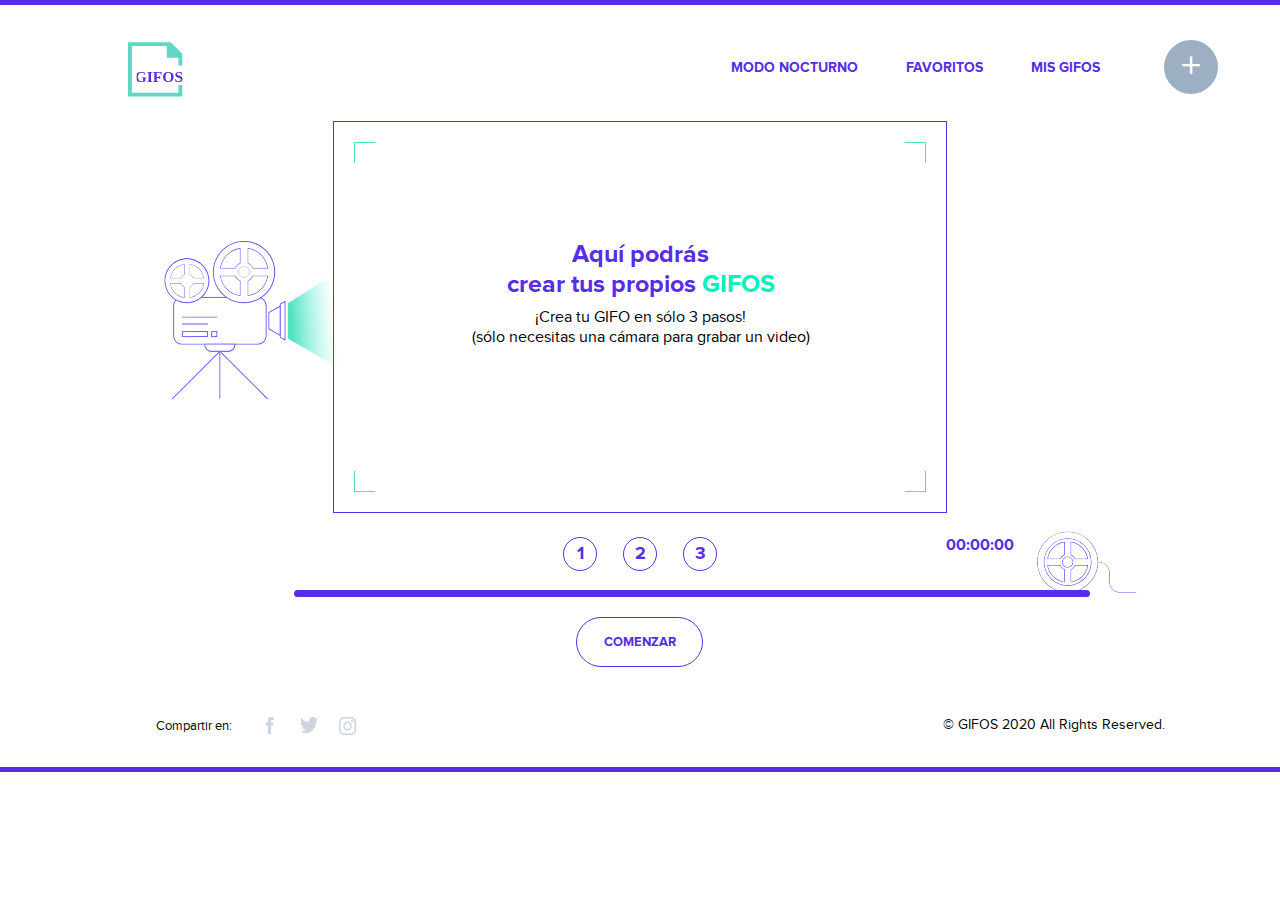
<file: Creacion.html>
<!DOCTYPE html>
<html lang="en">
  <head>
    <meta charset="UTF-8" />
    <meta name="viewport" content="width=device-width, initial-scale=1.0" />
    <title>Crear Mi Gif</title>
    <link
      rel="icon"
      sizes="32x32"
      href="./assets/logo-mobile_nigh.svg"
      type="image/svg+xml"
    />
    <link rel="stylesheet" href="./Styles/Styles.css" />
    <link rel="stylesheet" href="./Fonts/icomoon/style-fonts.css" />
  </head>

  <body>
    <span class="barraSuperior"></span>
    <header>
      <a id="anchorInicio" href="Index.html">
        <img id="logo" src="./assets/logo-mobile.svg"
      /></a>
      <input type="checkbox" class="hamburguesa" />
      <i class="icon-burger"></i>
      <i class="icon-button-close"></i>

      <nav rol="navegacion" class="nav">
        <ul class="navegacion">
          <li>
            <a class="anchorMenu" id="darkMode" href="#modoNocturno"
              >Modo Nocturno</a
            >
          </li>
          <li>
            <a class="anchorMenu" id="lightMode" href="#">Modo diurno</a>
          </li>
          <li><a class="anchorMenu" href="Favoritos.html">Favoritos</a></li>
          <li><a class="anchorMenu" href="MisGifs.html">Mis GIFOS</a></li>
          <li>
            <div class="boxBtnMas current-page-create-gifos">
              <a id="anchorCrearGif " href="Creacion.html"
                ><i class="icon-button-crear-gifo"></i
              ></a>
            </div>
          </li>
        </ul>
      </nav>
    </header>
    <section class="crearGIFO">
      <img src="./assets/camara.svg" alt="Camara" class="camera" />
      <img
        src="./assets/element-luz-camara.svg"
        alt="Luz camara"
        class="cameraLight"
      />
      <img src="./assets/pelicula.svg" alt="Cinta" class="imgTape" />
      <div class="boxScreen">
        <div class="screen-decoration deco1"></div>
        <div class="screen-decoration deco2"></div>
        <div class="screen-decoration deco3"></div>
        <div class="screen-decoration deco4"></div>
        <div class="boxVideo">
          <video id="videoScreen" playsinline autoplay></video>
          <div class="boxIconsCreation" id="boxDownloadCreated">
            <a class="btn btnDownloadGif" id="downloadGifCreated">
              <img
                src="./assets/icon-download.svg"
                alt="descargar"
                class="imgDownload"
              />
            </a>
          </div>
          <div class="boxIconsCreation" id="boxLinkCreated">
            <a class="btn btnDownloadGif">
              <img src="./assets/icon-link.svg" alt="link" class="imgLink" />
            </a>
          </div>
          <div class="boxFirstMessage">
            <h2 class="createTitle">
              Aquí podrás <span class="lineBreak">-</span> crear tus propios
              <span id="Gifos">GIFOS</span>
            </h2>
            <p class="description">
              ¡Crea tu GIFO en sólo 3 pasos!
              <span class="lineBreak">-</span> (sólo necesitas una cámara para
              grabar un video)
            </p>
          </div>
          <div class="boxSecondMessage">
            <h2 class="createTitle">
              ¿Nos das acceso <span class="lineBreak">-</span> a tu cámara?
            </h2>
            <p class="description">
              El acceso a tu camara será válido sólo
              <span class="lineBreak">-</span> por el tiempo en el que estés
              creando el GIFO.
            </p>
          </div>
          <div class="boxUploadingGif">
            <img src="./assets/loader.svg" alt="" class="loadingImage" />
            <p class="uploadingMessage">Estamos subiendo tu GIFO</p>
          </div>
          <div class="boxUploadingSuccess">
            <img src="./assets/check.svg" alt="" class="checkImage" />
            <p class="successMessage">GIFO subido con éxito</p>
          </div>
        </div>
      </div>
      <div class="boxSteps">
        <div class="boxStep" id="boxStep1">
          <span class="step" id="step1">1</span>
        </div>
        <div class="boxStep" id="boxStep2">
          <span class="step" id="step2">2</span>
        </div>
        <div class="boxStep" id="boxStep3">
          <span class="step" id="step3">3</span>
        </div>
        <div class="boxTimer">
          <span class="timer">00:00:00</span>
        </div>
        <div class="boxRepeatCapture">
          <a class="repeatCapture">Repetir Captura</a>
        </div>
      </div>

      <span id="barraInferior"></span>
      <div class="boxBtnCreate">
        <button class="btnCreate">comenzar</button>
        <button class="btnRecord">Grabar</button>
        <button class="btnStop">Finalizar</button>
        <button class="btnUpload">Subir Gifo</button>
      </div>
    </section>

    <footer>
      <p class="textoCompartir">Compartir en:</p>
      <div class="boxIconosRedes">
        <a
          class="iconoFooter"
          href="https://www.facebook.com/"
          target="Facebook"
          ><img
            src="./assets/icon_facebook.svg"
            alt="Icono facebook"
            class="icono"
        /></a>
        <a
          class="iconoFooter"
          href="https://twitter.com/explore"
          target="Twitter"
          ><img
            src="./assets/icon-twitter.svg"
            alt="Icono Twitter"
            class="iconoTwitter"
        /></a>
        <a
          class="iconoFooter"
          href="https://www.instagram.com/?hl=es-la"
          target="Instagram"
          ><img
            src="./assets/icon_instagram.svg"
            alt="Icono Instagram"
            class="icono"
        /></a>
      </div>
      <p class="textoDerechos">© GIFOS 2020 All Rights Reserved.</p>
    </footer>
    <span class="barraSuperior"></span>
  </body>
  <script src="https://www.WebRTC-Experiment.com/RecordRTC.js"></script>
  <script type="module" src="./Scripts/Dark-Mode.js"></script>
  <script type="module" src="./Scripts/GIf-Creator.js"></script>
</html>
</file>
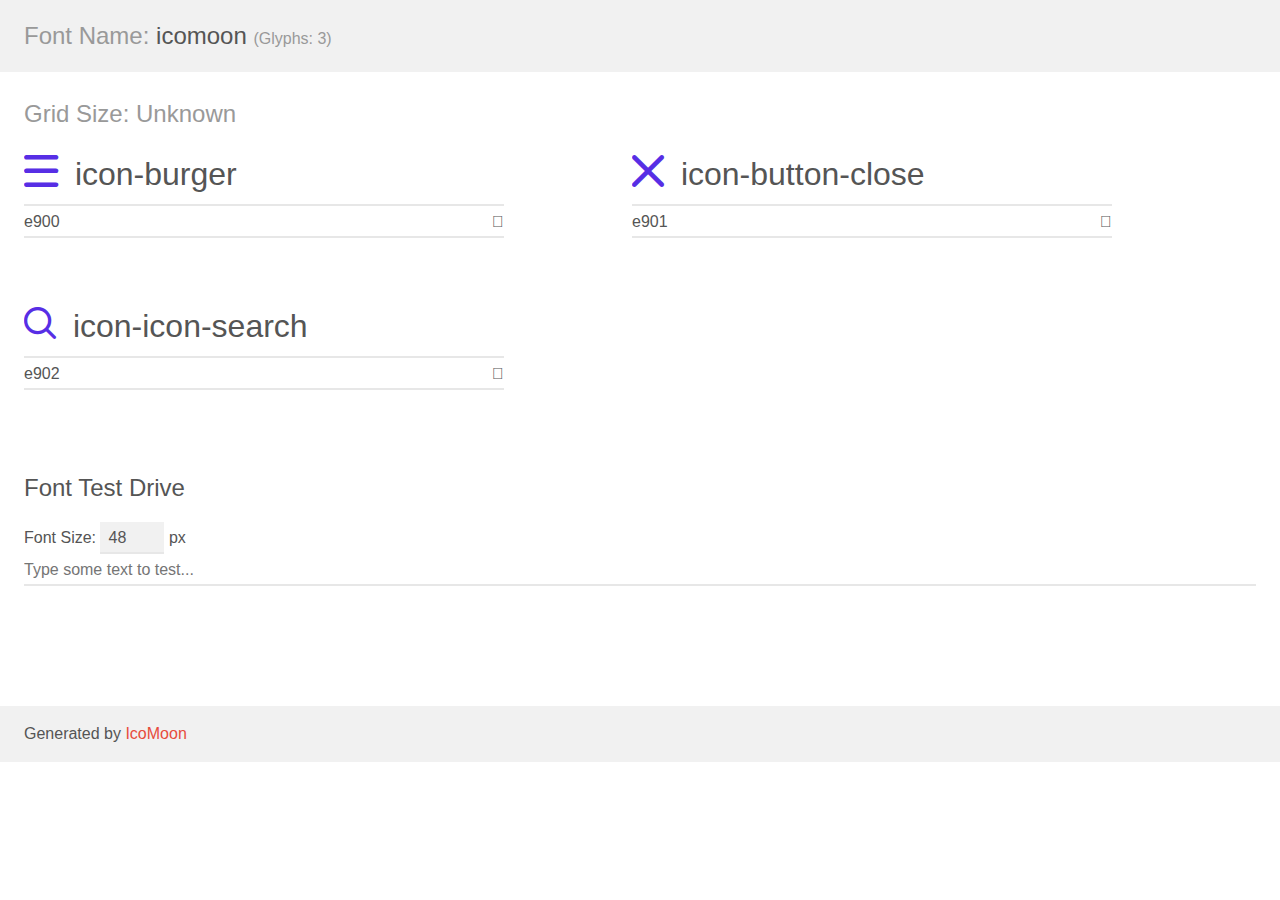
<file: new-fonts/demo.html>
<!doctype html>
<html>
<head>
    <meta charset="utf-8">
    <title>IcoMoon Demo</title>
    <meta name="description" content="An Icon Font Generated By IcoMoon.io">
    <meta name="viewport" content="width=device-width, initial-scale=1">
    <link rel="stylesheet" href="demo-files/demo.css">
    <link rel="stylesheet" href="style.css"></head>
<body>
    <div class="bgc1 clearfix">
        <h1 class="mhmm mvm"><span class="fgc1">Font Name:</span> icomoon <small class="fgc1">(Glyphs:&nbsp;3)</small></h1>
    </div>
    <div class="clearfix mhl ptl">
        <h1 class="mvm mtn fgc1">Grid Size: Unknown</h1>
        <div class="glyph fs1">
            <div class="clearfix bshadow0 pbs">
                <span class="icon-burger"></span>
                <span class="mls"> icon-burger</span>
            </div>
            <fieldset class="fs0 size1of1 clearfix hidden-false">
                <input type="text" readonly value="e900" class="unit size1of2" />
                <input type="text" maxlength="1" readonly value="&#xe900;" class="unitRight size1of2 talign-right" />
            </fieldset>
            <div class="fs0 bshadow0 clearfix hidden-true">
                <span class="unit pvs fgc1">liga: </span>
                <input type="text" readonly value="" class="liga unitRight" />
            </div>
        </div>
        <div class="glyph fs1">
            <div class="clearfix bshadow0 pbs">
                <span class="icon-button-close"></span>
                <span class="mls"> icon-button-close</span>
            </div>
            <fieldset class="fs0 size1of1 clearfix hidden-false">
                <input type="text" readonly value="e901" class="unit size1of2" />
                <input type="text" maxlength="1" readonly value="&#xe901;" class="unitRight size1of2 talign-right" />
            </fieldset>
            <div class="fs0 bshadow0 clearfix hidden-true">
                <span class="unit pvs fgc1">liga: </span>
                <input type="text" readonly value="" class="liga unitRight" />
            </div>
        </div>
        <div class="glyph fs1">
            <div class="clearfix bshadow0 pbs">
                <span class="icon-icon-search"></span>
                <span class="mls"> icon-icon-search</span>
            </div>
            <fieldset class="fs0 size1of1 clearfix hidden-false">
                <input type="text" readonly value="e902" class="unit size1of2" />
                <input type="text" maxlength="1" readonly value="&#xe902;" class="unitRight size1of2 talign-right" />
            </fieldset>
            <div class="fs0 bshadow0 clearfix hidden-true">
                <span class="unit pvs fgc1">liga: </span>
                <input type="text" readonly value="" class="liga unitRight" />
            </div>
        </div>
    </div>

    <!--[if gt IE 8]><!-->
    <div class="mhl clearfix mbl">
        <h1>Font Test Drive</h1>
        <label>
            Font Size: <input id="fontSize" type="number" class="textbox0 mbm"
            min="8" value="48" />
            px
        </label>
        <input id="testText" type="text" class="phl size1of1 mvl"
        placeholder="Type some text to test..." value=""/>
        <div id="testDrive" class="icon-" style="font-family: icomoon">&nbsp;
        </div>
    </div>
    <!--<![endif]-->
    <div class="bgc1 clearfix">
        <p class="mhl">Generated by <a href="https://icomoon.io/app">IcoMoon</a></p>
    </div>

    <script src="demo-files/demo.js"></script>
</body>
</html>
</file>
<file: Styles/Styles.css>
@import url("https://fonts.googleapis.com/css2?family=Roboto&display=swap");
.home {
  position: relative;
  width: 100%;
}

.boxMensajeInicio {
  width: 63%;
  margin-left: auto;
  margin-right: auto;
  text-align: center;
}

#mensajeInicio {
  margin-left: auto;
  margin-right: auto;
  text-align: center;
  font-family: "ProximaNova-Bold";
  color: #572ee5;
  line-height: 36px;
  font-size: 30px;
  -webkit-box-ordinal-group: 2;
      -ms-flex-order: 1;
          order: 1;
}

#mensajeInicio #gifosWord {
  color: #00f3bb;
  -webkit-box-ordinal-group: 1;
      -ms-flex-order: 0;
          order: 0;
}

.boxImgHome {
  display: block;
  margin-top: 27px;
  text-align: center;
  -webkit-box-ordinal-group: 1;
      -ms-flex-order: 0;
          order: 0;
}

#imgHome {
  display: block;
  margin-left: auto;
  margin-right: auto;
  width: 72.8%;
  height: auto;
  max-height: 250px;
  -webkit-box-ordinal-group: 1;
      -ms-flex-order: 0;
          order: 0;
}

.boxBuscador {
  position: relative;
  top: 65%;
  width: 38%;
  margin-left: auto;
  margin-right: auto;
  text-align: center;
  border: solid #572ee5;
  border-radius: 30px;
  border-width: thin;
  width: 38.3%;
  -webkit-box-align: center;
      -ms-flex-align: center;
          align-items: center;
}

.boxGlobalSearch {
  display: -webkit-box;
  display: -ms-flexbox;
  display: flex;
  height: 50px;
}

#leftSearchIcon {
  margin-top: 15px;
  margin-left: 21px;
  margin-right: 15px;
  color: #9cafc3;
}

#rightSearchIcon::before {
  color: #572ee5;
}

.icon-icon-search {
  width: 20px;
  height: 20px;
  font-size: 20px;
  margin-top: 7.6px;
  margin-bottom: 7.6px;
  margin-top: 12px;
}

.icon-icon-search::before {
  color: #9cafc3;
}

.subIcon {
  margin-left: 21px;
  margin-right: 15px;
  color: #9cafc3;
}

.icon-icon-search {
  color: #572ee5;
}

.separator {
  position: absolute;
  width: 94%;
  top: 50px;
  left: 3%;
  opacity: 0.5;
  border: 1px solid #9cafc3;
  visibility: hidden;
}

.boxSuggestions {
  display: none;
}

#leftSearchIcon {
  visibility: hidden;
}

.btnCloseRight {
  position: relative;
  width: 30px;
  height: 30px;
  margin-top: 9px;
  border: none;
  background: none;
  display: none;
}

#iconCloseRight {
  position: absolute;
  top: 8px;
  left: 5px;
  visibility: visible;
  font-size: 14px;
}

.listSuggestions {
  display: -webkit-box;
  display: -ms-flexbox;
  display: flex;
  -webkit-box-orient: vertical;
  -webkit-box-direction: normal;
      -ms-flex-direction: column;
          flex-direction: column;
  width: 100%;
  text-align: left;
  margin-bottom: 18px;
}

.itemSuggestion {
  display: -webkit-box;
  display: -ms-flexbox;
  display: flex;
  -webkit-box-align: center;
      -ms-flex-align: center;
          align-items: center;
}

#buscador {
  height: 40px;
  border-radius: 20px;
  width: 82%;
  border: none;
  font-family: "ProximaNova-Regular";
  text-align: left;
  font-size: 18px;
  outline: transparent;
}

.btnBuscar {
  width: 30px;
  height: 30px;
  margin-top: 11px;
  border: none;
  background-color: white;
}

#imgLupa {
  padding-left: 1.5px;
}

.suggestion {
  font-family: "ProximaNova-Regular";
  font-size: 16px;
  color: #9cafc3;
  height: 20px;
  width: 50px;
}

.boxBusquedas {
  position: relative;
  margin-top: 55px;
}

.boxSeparatorSearch {
  padding-bottom: 81.9px;
}

.separatorSearch {
  position: absolute;
  width: 23.5%;
  left: 38.3%;
  opacity: 0.5;
  border: 1px solid #9cafc3;
  opacity: 0.5;
  visibility: hidden;
}

.boxTitleBusqueda {
  text-align: center;
  margin-bottom: 59px;
}

.titleBusqueda {
  font-size: 35px;
  font-family: "ProximaNova-Bold";
  color: #572ee5;
}

.boxWithoutResults {
  text-align: center;
  margin-bottom: 137px;
}

.imgWithoutResults {
  width: 150px;
  height: 150px;
  margin-top: 54px;
  margin-bottom: 29px;
}

.tryAgainMessage {
  font-family: "ProximaNova-Bold";
  font-size: 22px;
  color: #50e3c2;
  line-height: 25px;
}

.boxTrending {
  margin-top: 52px;
  margin-bottom: 102px;
  width: 62.9%;
  text-align: center;
  margin-left: 19.7%;
  color: #572ee5;
}

#tituloTrending {
  font-family: ProximaNova-Bold;
  font-size: 18px;
  line-height: 25px;
  margin-bottom: 7px;
}

.boxWordsTrending {
  width: 50%;
  margin-left: 25%;
}

.infoTrending {
  margin-left: 10px;
  font-family: ProximaNova-Regular;
  font-size: 18px;
  line-height: 25px;
}

.infoTrending:hover {
  text-decoration: underline;
}

@media (min-width: 320px) and (max-width: 768px) {
  .boxImgHome {
    margin-top: 30px;
  }
  #imgHome {
    display: block;
    width: 72.8%;
  }
  .boxBuscador {
    width: 80%;
  }
  .boxTrending {
    margin-top: 15%;
  }
}

@media (min-width: 768.1px) {
  .boxMensajeInicio {
    margin-top: 75px;
    width: 63%;
  }
  #mensajeInicio {
    width: 64.9%;
    height: 108px;
    font-size: 40px;
    line-height: 50px;
  }
  .boxImgHome {
    margin-top: 50px;
  }
  #imgHome {
    display: block;
    width: 72.8%;
  }
  .boxBuscador {
    width: 38.3%;
  }
  .boxTrending {
    margin-top: 73px;
  }
}

@media (min-width: 768.1px) and (max-width: 1200px) {
  .boxMensajeInicio {
    width: 63%;
    margin-top: 75px;
  }
  #mensajeInicio {
    width: 64.9%;
    height: 108px;
    font-size: 40px;
    line-height: 50px;
  }
  .boxImgHome {
    margin-top: 50px;
  }
  #imgHome {
    display: block;
    width: 72.8%;
    height: 190px;
  }
  #buscador {
    width: 81%;
  }
  .boxTrending {
    margin-top: 73px;
  }
}

/* @media (min-width: 1200px) {
  .boxBuscador {
    width: 38.3%;
  }
  
} */
/*
@media (min-width: 768.1px) and (max-width: 1200px) {}

@media (min-width: 768.1px) and (max-width: 1024px) {}

@media (min-width: 768.1px) and (max-width: 869px) {}*/
@font-face {
  font-family: "ProximaNova-Bold";
  src: url("../Fonts/FontsFree-Net-Proxima-Nova-Bold.otf");
}

@font-face {
  font-family: "ProximaNova-Regular";
  src: url("../Fonts/FontsFree-Net-proxima_nova_reg-webfont.ttf");
}

* {
  margin: 0;
  padding: 0;
  list-style: none;
}

/* .current-page {
  color: aqua;
} */
.barraSuperior {
  position: absolute;
  width: 100%;
  height: 10px;
  background: #572ee5;
}

.icon-burger,
.icon-button-close {
  position: absolute;
}

.icon-button-close {
  visibility: hidden;
}

#anchorCrearGif {
  width: 60px;
  height: 100%;
  color: white;
}

.navegacion {
  position: relative;
}

#lightMode {
  display: none;
}

.icon-button-crear-gifo {
  position: absolute;
  top: 16px;
  left: 18px;
  font-size: 18px;
  color: white;
}

.icon-burger {
  visibility: hidden;
}

@media (max-width: 768px) {
  header {
    position: relative;
    height: 7.9%;
    color: #37383c;
  }
  #logo {
    width: 48.8px;
    height: 48.8px;
    margin: 0;
    padding-left: 5.9%;
    padding-top: 34px;
    padding-bottom: 10px;
    z-index: 0;
    font-family: "Roboto", sans-serif;
  }
  #anchorInicio {
    padding-left: 10.8%;
  }
  .navegacion .anchorMenu {
    display: inline-block;
    text-decoration: none;
    font-size: 16px;
    color: #572ee5;
    padding: 0 0 1em 0;
  }
  .navegacion .anchorMenu.current-page {
    color: #9CAFC3;
  }
  .navegacion .anchorMenu.current-page-create-gicos {
    background: #9CAFC3;
  }
  .icon-burger:before {
    color: white;
  }
  /*   .navegacion a:hover {
    color: #494c5f;
  } */
  .hamburguesa {
    color: white;
    width: 30px;
    height: 30px;
    position: absolute;
    top: 45px;
    left: 89.1%;
    cursor: pointer;
    opacity: 0;
    z-index: 1;
  }
  .navegacion {
    position: absolute;
    text-align: center;
    width: 100%;
    background: transparent;
    -webkit-transform-origin: 0% 0%;
    transform-origin: 0% 0%;
    -webkit-transition: -webkit-transform 0.7s cubic-bezier(0.77, 0.2, 0.05, 1);
    transition: -webkit-transform 0.7s cubic-bezier(0.77, 0.2, 0.05, 1);
    transition: transform 0.7s cubic-bezier(0.77, 0.2, 0.05, 1);
    transition: transform 0.7s cubic-bezier(0.77, 0.2, 0.05, 1), -webkit-transform 0.7s cubic-bezier(0.77, 0.2, 0.05, 1);
    -webkit-transform: translate(-100%, 0);
    transform: translate(-100%, 0);
  }
  .navegacion a {
    color: white;
    font-size: 0;
  }
  .hamburguesa:checked ~ .nav .navegacion {
    height: 484px;
    position: static;
    -webkit-transform: translate(0, 0);
    transform: translate(0, 0);
    background: #572ee5 100%;
    -webkit-transition: -webkit-transform 0.5s cubic-bezier(0.77, 0.2, 0.05, 1);
    transition: -webkit-transform 0.5s cubic-bezier(0.77, 0.2, 0.05, 1);
    transition: transform 0.5s cubic-bezier(0.77, 0.2, 0.05, 1);
    transition: transform 0.5s cubic-bezier(0.77, 0.2, 0.05, 1), -webkit-transform 0.5s cubic-bezier(0.77, 0.2, 0.05, 1);
    opacity: 95%;
  }
  .hamburguesa:checked ~ .nav .navegacion a {
    color: white;
    font-size: 15px;
    padding-top: 16px;
    padding-bottom: 9px;
    line-height: 30px;
    font-family: "ProximaNova-Bold";
    font-weight: 300;
    border-bottom: 1px solid white;
  }
  /*  .icon-burger {
        top: 55px;
        left: 93%;
    } */
  .icon-button-close,
  .icon-burger {
    top: 55px;
    left: 93.5%;
  }
  .hamburguesa:checked ~ .icon-burger {
    visibility: hidden;
  }
  .hamburguesa:checked ~ .icon-button-close {
    visibility: visible;
  }
  /*   .icon-button-crear-gifo {
        display: none;
    } */
  .boxBtnMas {
    display: none;
  }
}

@media (min-width: 320px) and (max-width: 768px) {
  .hamburguesa {
    left: 93%;
  }
  .linea {
    left: 93%;
  }
  .icon-burger {
    visibility: visible;
  }
}

@media (min-width: 768.1px) {
  header {
    margin: 0;
    background-color: white;
    display: -webkit-box;
    display: -ms-flexbox;
    display: flex;
    z-index: 5;
  }
  #logo {
    width: 59.1px;
    height: 59.1px;
    margin: 0;
    margin-left: 10.8%;
    margin-top: 40px;
    z-index: 0;
  }
  #anchorInicio {
    padding-left: 9.5%;
  }
  .hamburguesa {
    opacity: 0;
    z-index: -3;
  }
  .linea {
    opacity: 0;
    z-index: -3;
  }
  .navegacion {
    position: relative;
    padding-top: 40px;
    margin-left: 50%;
    display: -webkit-box;
    display: -ms-flexbox;
    -webkit-box-align: center;
        -ms-flex-align: center;
            align-items: center;
  }
  .nav {
    width: 100%;
  }
  .navegacion .anchorMenu {
    display: inline-block;
    text-decoration: none;
    font-family: ProximaNova-Bold;
    text-transform: uppercase;
    font-size: 14px;
    margin-left: 48px;
    color: #572ee5;
  }
  .navegacion .anchorMenu.current-page {
    color: #9CAFC3;
  }
  .navegacion a:active {
    color: #060a24 56%;
  }
  .navegacion a:hover {
    border-bottom: solid 2px #00f3bb;
  }
  .navegacion a:hover#anchorCrearGif {
    border-bottom: none;
  }
  .boxBtnMas {
    position: relative;
    display: -webkit-box;
    display: -ms-flexbox;
    display: flex;
    width: 54px;
    height: 54px;
    margin-left: 64px;
    text-align: center;
    border: solid #572ee5;
    border-radius: 30px;
    border-width: thin;
  }
  .boxBtnMas.current-page-create-gifos {
    background-color: #9CAFC3;
    border: #9CAFC3;
  }
  .boxBtnMas.current-page-create-gifos .icon-button-crear-gifo::before {
    color: white;
  }
  .boxBtnMas:hover {
    background-color: #572ee5;
  }
  .boxBtnMas:hover #anchorCrearGif {
    color: #572ee5;
  }
  .boxBtnMas:hover .icon-button-crear-gifo {
    color: white;
  }
  .icon-button-crear-gifo {
    line-height: 500px;
    font-size: 18px;
    color: #572ee5;
  }
}

@media (min-width: 1200px) {
  .navegacion {
    margin-left: 45%;
  }
}

@media (min-width: 768.1px) and (max-width: 1200px) {
  .navegacion {
    margin-left: 35%;
  }
}

@media (min-width: 768.1px) and (max-width: 1024px) {
  .navegacion {
    margin-left: 25%;
  }
}

@media (min-width: 768.1px) and (max-width: 869px) {
  .navegacion {
    margin-left: 15%;
  }
}

.trendingGIFOS {
  position: relative;
  background-color: #F3F5F8;
  height: 570px;
}

.boxTrendingGIFOS {
  width: 88%;
  text-align: center;
  padding-top: 65px;
  margin-left: 5.6%;
  margin-bottom: 53px;
}

#tituloTrendingGIFOS {
  font-family: 'ProximaNova-Bold';
  color: #572EE5;
  font-size: 25px;
}

.info {
  margin-top: 9px;
  font-family: 'ProximaNova-Regular';
  font-size: 16px;
  line-height: 23px;
}

.carrusel {
  display: -webkit-box;
  display: -ms-flexbox;
  display: flex;
}

.boxGIFOS {
  display: -webkit-box;
  display: -ms-flexbox;
  display: flex;
  overflow: scroll;
}

/*
.cardGIF,
.gif {
    // width: 337px;
    //height: 255px;
    //z-index: 4;
}*/
.gifo:hover {
  opacity: 0.2;
  background-image: #572EE5;
}

.gifo:hover .carGifo {
  background: #572EE5;
}

.cardGIF {
  position: relative;
  margin-top: 32px;
  margin-left: 22px;
}

.btnAtras,
.btnSiguiente {
  visibility: hidden;
}

@media (min-width: 780.1px) {
  .btnAtras {
    visibility: visible;
    width: 40px;
    height: 40px;
    border: none;
    color: #572EE5;
  }
  .boxBtnAtras {
    visibility: visible;
    width: 40px;
    height: 40px;
    border: 1px solid #572EE5;
    text-align: center;
    margin-top: auto;
    margin-bottom: auto;
    margin-left: 94px;
    margin-right: 25px;
  }
  .btnSiguiente {
    visibility: visible;
    width: 40px;
    height: 40px;
    border: none;
    color: #572EE5;
  }
  .boxBtnSiguiente {
    visibility: visible;
    width: 40px;
    height: 40px;
    border: 1px solid #572EE5;
    text-align: center;
    margin-top: auto;
    margin-bottom: auto;
    margin-left: 25px;
    margin-right: 85px;
  }
  .btnAtras:hover,
  .btnSiguiente:hover {
    background-color: #572EE5;
  }
  .btnAtras:hover .icon-button-left,
  .btnAtras:hover .icon-button-right,
  .btnSiguiente:hover .icon-button-left,
  .btnSiguiente:hover .icon-button-right {
    color: white;
  }
  .boxGIFOS {
    overflow: hidden;
  }
}

footer {
  position: relative;
  text-align: center;
  height: 140px;
}

.textoCompartir {
  margin-top: 47px;
  font-family: 'ProximaNova-Regular';
  font-size: 13px;
  line-height: 18px;
  margin-left: auto;
  margin-right: auto;
}

.boxIconosRedes {
  display: -webkit-box;
  display: -ms-flexbox;
  display: flex;
  width: 117px;
  margin-left: auto;
  margin-right: auto;
  -ms-flex-pack: distribute;
      justify-content: space-around;
  margin-top: 24px;
  margin-bottom: 40px;
}

.iconoFooter {
  width: 20px;
  height: 20px;
}

.textoDerechos {
  font-size: 14px;
  font-family: 'ProximaNova-Regular';
}

.barraSuperior {
  position: absolute;
  width: 100%;
  height: 5px;
  background: #572EE5;
}

@media (min-width: 768.1px) {
  footer {
    position: relative;
    display: -webkit-box;
    display: -ms-flexbox;
    display: flex;
    height: 100px;
  }
  .textoCompartir {
    margin-left: 156px;
    margin-right: 0;
    margin-top: 49.5px;
    font-family: 'ProximaNova-Regular';
    font-size: 13px;
    line-height: 18px;
  }
  .boxIconosRedes {
    margin-top: 49.5px;
    margin-left: 18px;
    margin-right: 0;
  }
  .textoDerechos {
    margin-top: 49.5px;
    margin-left: 45%;
    font-size: 14px;
    font-family: 'ProximaNova-Regular';
  }
  .iconoTwitter {
    fill: #572EE5;
  }
}

.boxCardsFavoritas,
.boxCardsBusquedas,
.boxCardsMisGifs {
  margin: 0 10vw 0 10vw;
}

@media (min-width: 320px) and (max-width: 425px) {
  .boxImgGifos {
    margin-top: 11px;
    text-align: center;
  }
  .titleGifos {
    font-family: "ProximaNova-Bold";
    color: #572ee5;
    padding-top: 8px;
    font-size: 25px;
  }
  .boxCardsFavoritas,
  .boxCardsBusquedas,
  .boxCardsMisGifs {
    display: -webkit-box;
    display: -ms-flexbox;
    display: flex;
    -ms-flex-wrap: wrap;
        flex-wrap: wrap;
    margin-top: 36px;
    text-align: center;
  }
  .cardGifo,
  .gifo {
    min-width: 130px;
    min-height: 100px;
    width: 40%;
    height: 120px;
  }
  .cardGifo {
    position: relative;
    margin-left: 11px;
    margin-right: 11px;
    margin-bottom: 25px;
  }
  .cardGifo:hover {
    background-color: #572ee5;
  }
  .cardGifo:hover > .gifo {
    opacity: 60%;
  }
  .boxBtnShowMore {
    text-align: center;
    margin-top: 78px;
    margin-bottom: 79px;
  }
  .btnShowMore {
    text-transform: uppercase;
    font-family: "ProximaNova-Bold";
    font-size: 13px;
    color: #572ee5;
    border-radius: 25px;
    border: 1px solid #572ee5;
    background: white;
    width: 127px;
    height: 50px;
  }
}

@media (min-width: 425.1px) and (max-width: 768px) {
  .boxImgGifos {
    margin-top: 11px;
    text-align: center;
  }
  .titleGifos {
    font-family: "ProximaNova-Bold";
    color: #572ee5;
    padding-top: 8px;
    font-size: 25px;
  }
  .boxCardsFavoritas,
  .boxCardsBusquedas,
  .boxCardsMisGifs {
    display: -webkit-box;
    display: -ms-flexbox;
    display: flex;
    -ms-flex-wrap: wrap;
        flex-wrap: wrap;
  }
  .cardGifo,
  .gifo {
    min-width: 160px;
    min-height: 120px;
    width: 156px;
    height: 120px;
  }
  .cardGifo {
    position: relative;
    margin-left: 11px;
    margin-right: 11px;
    margin-bottom: 25px;
  }
  .cardGifo:hover {
    background-color: #572ee5;
  }
  .cardGifo:hover > .gifo {
    opacity: 60%;
  }
  .boxBtnShowMore {
    text-align: center;
    margin-top: 78px;
    margin-bottom: 79px;
  }
  .btnShowMore {
    text-transform: uppercase;
    font-family: "ProximaNova-Bold";
    font-size: 13px;
    color: #572ee5;
    border-radius: 25px;
    border: 1px solid #572ee5;
    background: white;
    width: 127px;
    height: 50px;
  }
}

@media (min-width: 768.1px) and (max-width: 1024px) {
  .boxImgGifos {
    margin-top: 11px;
    text-align: center;
  }
  .titleGifos {
    font-family: "ProximaNova-Bold";
    color: #572ee5;
    padding-top: 8px;
    font-size: 25px;
  }
  .boxCardsFavoritas,
  .boxCardsBusquedas,
  .boxCardsMisGifs {
    display: -webkit-box;
    display: -ms-flexbox;
    display: flex;
    -ms-flex-wrap: wrap;
        flex-wrap: wrap;
    margin-top: 36px;
  }
  .cardGifo,
  .gifo {
    min-width: 160px;
    min-height: 120px;
    width: 156px;
    height: 120px;
  }
  .cardGifo {
    position: relative;
    margin-left: 11px;
    margin-right: 11px;
    margin-bottom: 25px;
  }
  .cardGifo:hover {
    background-color: #572ee5;
  }
  .cardGifo:hover .boxBtnFavorite,
  .cardGifo:hover .boxBtnDownload,
  .cardGifo:hover .boxBtnMaximize,
  .cardGifo:hover .boxBtnDelete,
  .cardGifo:hover .userGif,
  .cardGifo:hover .tituloGif {
    visibility: visible;
  }
  /*   .cardGifoFavAct:hover {
        background-color: #572EE5;
        .boxBtnFavorite,
        .boxBtnDownload,
        .boxBtnMaximize,
        .userGif,
        .tituloGif {
            visibility: visible;
        }
    } */
  .cardGifo:hover > .gifo {
    opacity: 60%;
  }
  .boxBtnShowMore {
    text-align: center;
    margin-top: 78px;
    margin-bottom: 79px;
  }
  .btnShowMore {
    text-transform: uppercase;
    font-family: "ProximaNova-Bold";
    font-size: 13px;
    color: #572ee5;
    border-radius: 25px;
    border: 1px solid #572ee5;
    background: white;
    width: 127px;
    height: 50px;
  }
  .btnShowMore:hover {
    color: white;
    background-color: #572ee5;
  }
}

@media (min-width: 1024px) and (max-width: 1200px) {
  .boxImgGifos {
    margin-top: 11px;
    text-align: center;
  }
  .titleGifos {
    font-family: "ProximaNova-Bold";
    color: #572ee5;
    padding-top: 8px;
    font-size: 25px;
  }
  .boxCardsFavoritas,
  .boxCardsBusquedas,
  .boxCardsMisGifs {
    display: -webkit-box;
    display: -ms-flexbox;
    display: flex;
    -ms-flex-wrap: wrap;
        flex-wrap: wrap;
    margin-top: 36px;
  }
  .cardGifo,
  .gifo {
    max-width: 230px;
    max-height: 230px;
    width: 260px;
    height: 230px;
  }
  .cardGifo {
    position: relative;
    margin-left: 12px;
    margin-right: 12px;
    margin-bottom: 35px;
  }
  .cardGifo:hover {
    background-color: #572ee5;
  }
  .cardGifo:hover .boxBtnFavorite,
  .cardGifo:hover .boxBtnDownload,
  .cardGifo:hover .boxBtnMaximize,
  .cardGifo:hover .boxBtnDelete,
  .cardGifo:hover .userGif,
  .cardGifo:hover .tituloGif {
    visibility: visible;
  }
  .cardGifo:hover > .gifo {
    opacity: 60%;
  }
  .boxBtnShowMore {
    text-align: center;
    margin-top: 78px;
    margin-bottom: 79px;
  }
  .btnShowMore {
    text-transform: uppercase;
    font-family: "ProximaNova-Bold";
    font-size: 13px;
    color: #572ee5;
    border-radius: 25px;
    border: 1px solid #572ee5;
    background: white;
    width: 127px;
    height: 50px;
  }
  .btnShowMore:hover {
    color: white;
    background-color: #572ee5;
  }
}

@media (min-width: 1200px) {
  .boxImgGifos {
    margin-top: 11px;
    text-align: center;
  }
  .titleGifos {
    font-family: "ProximaNova-Bold";
    color: #572ee5;
    padding-top: 8px;
    font-size: 25px;
  }
  .boxCardsFavoritas,
  .boxCardsBusquedas,
  .boxCardsMisGifs {
    display: -webkit-box;
    display: -ms-flexbox;
    display: flex;
    -ms-flex-wrap: wrap;
        flex-wrap: wrap;
    margin-top: 36px;
    text-align: center;
  }
  .cardGifo,
  .gifo {
    max-width: 260px;
    max-height: 230px;
    width: 260px;
    height: 230px;
    z-index: 2;
  }
  .cardGifo {
    position: relative;
    margin-left: 19.5px;
    margin-right: 19.5px;
    margin-bottom: 35px;
  }
  .cardGifo:hover {
    background-color: #572ee5;
  }
  .cardGifo:hover .boxBtnFavorite,
  .cardGifo:hover .boxBtnDownload,
  .cardGifo:hover .boxBtnMaximize,
  .cardGifo:hover .boxBtnDelete,
  .cardGifo:hover .userGif,
  .cardGifo:hover .tituloGif {
    visibility: visible;
  }
  .cardGifo:hover > .gifo {
    opacity: 60%;
  }
  .boxBtnShowMore {
    text-align: center;
    margin-top: 78px;
    margin-bottom: 79px;
  }
  .btnShowMore {
    text-transform: uppercase;
    font-family: "ProximaNova-Bold";
    font-size: 13px;
    color: #572ee5;
    border-radius: 25px;
    border: 1px solid #572ee5;
    background: white;
    width: 127px;
    height: 50px;
  }
  .btnShowMore:hover {
    color: white;
    background-color: #572ee5;
  }
}

@media (max-width: 768px) {
  .boxBtnFavorite,
  .boxBtnDownload,
  .boxBtnMaximize,
  .tituloGif,
  .userGif {
    visibility: hidden;
  }
}

.boxBtnFavorite, .boxBtnDelete {
  position: absolute;
  background-color: white;
  border-radius: 6px;
  opacity: 0.7;
  width: 32px;
  height: 32px;
  top: 10px;
  left: 140px;
  text-align: center;
  z-index: 2;
  visibility: hidden;
}

.boxBtnDelete:hover {
  background: white;
  opacity: 1;
  /*   .imgDeleteActive {
        visibility: visible;
    } */
}

.btnFavoriteGif {
  position: relative;
  border-radius: 6px;
  border: none;
  width: 32px;
  height: 32px;
}

.imgFavorite {
  border: none;
  border-radius: 6px;
  padding-left: 3px;
  padding-right: 3px;
  padding-top: 4px;
}

.boxBtnFavorite:hover {
  background: white;
  opacity: 1;
}

.boxBtnFavorite:hover .imgFavoriteActive {
  visibility: visible;
}

.boxBtnFavorite:hover .imgFavorite {
  visibility: hidden;
}

.imgFavoriteActive {
  position: absolute;
  top: 7px;
  left: 7px;
  visibility: hidden;
  width: 18px;
  height: 18px;
}

.imgDeleteActive {
  position: absolute;
  top: 7px;
  left: 7px;
  width: 18px;
  height: 18px;
}

.boxBtnDownload {
  position: absolute;
  background-color: white;
  border-radius: 6px;
  opacity: 0.7;
  width: 32px;
  height: 32px;
  top: 10px;
  left: 180px;
  text-align: center;
  z-index: 2;
  visibility: hidden;
}

.boxBtnDownload:hover {
  background: white;
  opacity: 1;
}

.btnDownloadGif, .btnDeleteGif {
  border-radius: 6px;
  border: none;
  width: 32px;
  height: 32px;
}

.imgDownload {
  border: none;
  border-radius: 6px;
  padding-left: 3px;
  padding-right: 3px;
  padding-top: 4px;
}

.boxBtnMaximize {
  position: absolute;
  background-color: white;
  border-radius: 6px;
  opacity: 0.7;
  width: 32px;
  height: 32px;
  top: 10px;
  left: 220px;
  text-align: center;
  z-index: 2;
  visibility: hidden;
}

.boxBtnMaximize:hover {
  background: white;
  opacity: 1;
}

.btnMaximizeGif {
  border-radius: 6px;
  border: none;
  width: 32px;
  height: 32px;
}

.imgMaximize {
  border: none;
  border-radius: 6px;
  padding-left: 3px;
  padding-right: 3px;
  padding-top: 4px;
}

.userGif {
  position: absolute;
  top: 155px;
  left: 13px;
  font-size: 14px;
  font-weight: 300;
  font-family: 'ProximaNova-Regular';
  color: white;
  text-shadow: 2px 2px 2px black;
  visibility: hidden;
  z-index: 3;
}

.tituloGif {
  position: absolute;
  top: 180px;
  left: 13px;
  font-size: 16px;
  font-family: 'ProximaNova-Bold';
  font-size: 15px;
  color: white;
  text-shadow: 2px 2px 2px black;
  visibility: hidden;
  z-index: 3;
}

/*
@media (max-width:768px) {
    .boxBtnFavorite,
    .boxBtnDownload,
    .boxBtnMaximize,
    .userGif,
    .tituloGif {
        visibility: hidden;
    }
}*/
/*
.boxBtnFavorite,
.boxBtnDownload,
.boxBtnMaximize,
.userGif,
.tituloGif {
    visibility: hidden;
}*/
.crearGIFO {
  text-align: center;
}

.camera,
.cameraLight,
.imgTape {
  position: absolute;
}

.camera {
  width: 160px;
  height: 160px;
  top: 240px;
  left: 145px;
}

.cameraLight {
  top: 267px;
  left: 275px;
  width: 91px;
  height: 110px;
}

.boxScreen {
  position: relative;
  border: 1px solid #572ee5;
  width: 47.8%;
  height: 390px;
  margin-top: 18px;
  margin-left: auto;
  margin-right: auto;
}

.boxVideo {
  width: 480px;
  height: 320px;
  position: relative;
  margin-left: auto;
  margin-right: auto;
  margin-top: 4%;
}

#videoScreen {
  width: 480px;
  height: 320px;
  border: none;
  /* top: 150px;
  left: 32%;
  z-index: 0;
  position: absolute; */
}

.boxBtnCreate {
  width: 127px;
  text-align: center;
  margin-left: 45%;
}

.boxFirstMessage,
.boxSecondMessage,
.boxUploadingGif,
.boxUploadingSuccess {
  top: 100px;
  left: 15%;
  position: absolute;
}

.boxUploadingGif,
.boxUploadingSuccess {
  width: 200px;
  top: 120px;
  left: 30%;
}

.boxSecondMessage,
.boxUploadingGif,
.boxUploadingSuccess {
  display: none;
}

.lineBreak {
  font-size: 0;
  display: block;
}

.createTitle {
  font-size: 25px;
  color: #572ee5;
  font-family: "ProximaNova-Bold";
  line-height: 15px;
}

#Gifos {
  color: #00f3bb;
}

.description {
  margin-top: 20px;
  font-size: 16px;
  font-family: "ProximaNova-Regular";
  line-height: 10px;
}

.boxIconsCreation {
  position: absolute;
  background-color: white;
  border-radius: 6px;
  opacity: 0.7;
  width: 32px;
  height: 32px;
  top: 10px;
  text-align: center;
  z-index: 2;
  opacity: 0.7;
  border: solid 1px #572ee5;
  border-radius: 6px;
  display: none;
}

.boxIconsCreation:hover {
  background-color: white;
  opacity: 1;
}

#boxDownloadCreated {
  left: 370px;
}

#boxLinkCreated {
  left: 415px;
}

.imgLink {
  border: none;
  border-radius: 6px;
  padding-left: 3px;
  padding-right: 3px;
  padding-top: 10px;
}

.uploadingMessage,
.successMessage {
  font-family: "ProximaNova-Bold";
  font-size: 15px;
  color: #ffffff;
  text-align: center;
  z-index: 3;
  padding-top: 15px;
}

.boxSteps {
  display: -webkit-box;
  display: -ms-flexbox;
  display: flex;
  margin-top: 24px;
  margin-left: 43%;
}

.boxStep {
  display: -webkit-box;
  display: -ms-flexbox;
  display: flex;
  -webkit-box-align: center;
      -ms-flex-align: center;
          align-items: center;
  -webkit-box-pack: center;
      -ms-flex-pack: center;
          justify-content: center;
  width: 32px;
  height: 32px;
  border: 1px solid #572ee5;
  border-radius: 30px;
  margin-left: 13px;
  margin-right: 13px;
}

.step {
  font-size: 18px;
  color: #572ee5;
  font-family: "ProximaNova-Bold";
}

.boxTimer {
  width: 200px;
  margin-left: 150px;
  font-family: "ProximaNova-Bold";
  color: #572ee5;
}

.boxRepeatCapture {
  margin-left: 150px;
  font-family: "ProximaNova-Bold";
}

.repeatCapture {
  text-transform: uppercase;
  border-bottom: solid 2px #00f3bb;
  color: #572ee5;
  display: none;
}

.imgTape {
  top: 517px;
  left: 81%;
  width: 100px;
  height: 90px;
}

#barraInferior {
  position: absolute;
  left: 23%;
  margin-top: 19px;
  background: #572ee5;
  font-size: 2px;
  width: 796px;
  border-radius: 30px;
  height: 6.5px;
}

.btnCreate,
.btnRecord,
.btnStop,
.btnUpload {
  margin-top: 46px;
  text-transform: uppercase;
  font-family: "ProximaNova-Bold";
  font-size: 13px;
  color: #572ee5;
  border-radius: 25px;
  border: 1px solid #572ee5;
  background: white;
  width: 127px;
  height: 50px;
}

.btnRecord,
.btnStop,
.btnUpload {
  display: none;
}

.btnCreate:hover,
.btnRecord:hover,
.btnStop:hover,
.btnUpload:hover {
  background: #572ee5;
  color: white;
}

.screen {
  width: 688px;
  min-height: 390px;
  border: 1px solid #572ee5;
  position: relative;
}

.screen-decoration {
  width: 20px;
  height: 20px;
  position: absolute;
}

.deco1 {
  border-top: solid #50e3c2 1px;
  border-left: solid #50e3c2 1px;
  left: 20px;
  top: 20px;
}

.deco2 {
  border-top: solid #50e3c2 1px;
  border-right: solid #50e3c2 1px;
  right: 20px;
  top: 20px;
}

.deco3 {
  border-bottom: solid #50e3c2 1px;
  border-left: solid #50e3c2 1px;
  left: 20px;
  bottom: 20px;
}

.deco4 {
  border-bottom: solid #50e3c2 1px;
  border-right: solid #50e3c2 1px;
  right: 20px;
  bottom: 20px;
}

.modalWindow {
  width: 100%;
  height: 2000px;
  background-color: white;
  position: fixed;
  top: 0;
  z-index: 9;
  display: none;
}

.boxCloseModal .icon-button-close {
  visibility: visible;
}

.boxCloseModal {
  width: 100%;
}

.btnCloseMax {
  margin-top: 66.4px;
  margin-left: 72%;
  margin-bottom: 78.4px;
  border: none;
  background-color: white;
  width: 15.2px;
  height: 15.2px;
}

#closeModal::before {
  color: #572ee5;
  font-size: 15px;
}

.contentModal {
  width: 695px;
  display: -webkit-box;
  display: -ms-flexbox;
  display: flex;
  -ms-flex-wrap: wrap;
      flex-wrap: wrap;
  margin-left: 25%;
  -webkit-animation-name: modal;
          animation-name: modal;
  -webkit-animation-duration: 1s;
          animation-duration: 1s;
}

@-webkit-keyframes modal {
  from {
    top: -330px;
    opacity: 0;
  }
  to {
    top: 0;
    opacity: 1;
  }
}

@keyframes modal {
  from {
    top: -330px;
    opacity: 0;
  }
  to {
    top: 0;
    opacity: 1;
  }
}

.imageMax {
  width: 695px;
  height: 385px;
}

.userMax {
  font-size: 15px;
  font-family: "ProximaNova-Regular";
  margin-top: 27px;
  margin-bottom: 6px;
}

.titleMax {
  font-size: 16px;
  font-family: "ProximaNova-Bold";
}

.boxIcons {
  position: absolute;
  top: 27.5%;
  left: 65%;
  display: -webkit-box;
  display: -ms-flexbox;
  display: flex;
  width: 93px;
  margin-top: 27px;
  -ms-flex-pack: distribute;
      justify-content: space-around;
}

.boxBtnFavoriteMax,
.boxBtnDeleteMax {
  position: relative;
  background-color: white;
  border-radius: 6px;
  opacity: 0.7;
  width: 32px;
  height: 32px;
  z-index: 2;
  visibility: visible;
}

.btnFavoriteGifMax,
.btnDeleteGifMax {
  background-color: white;
  border-radius: 6px;
  border: 1px solid #9cafc3;
  width: 32px;
  height: 32px;
}

.imgFavoriteMax {
  border: none;
  border-radius: 6px;
  padding-left: 3px;
  padding-right: 3px;
  padding-top: 4px;
}

#btnFavActSaved {
  visibility: visible;
}

.boxBtnDeleteMax:hover {
  background: white;
  opacity: 1;
}

.boxBtnFavoriteMax:hover {
  background: white;
  opacity: 1;
}

.boxBtnFavoriteMax:hover .imgFavoriteActiveMax {
  visibility: visible;
}

.boxBtnFavoriteMax:hover .imgFavoriteMax {
  visibility: hidden;
}

.imgFavoriteActiveMax {
  position: absolute;
  top: 7px;
  left: 7px;
  visibility: hidden;
  width: 18px;
  height: 18px;
}

.boxBtnDownloadMax {
  background-color: white;
  border-radius: 6px;
  border: 1px solid #9cafc3;
  opacity: 0.7;
  width: 32px;
  text-align: center;
  height: 32px;
  z-index: 2;
}

.boxBtnDownloadMax:hover {
  background: white;
  opacity: 1;
}

.btnDownloadGifMax {
  border-radius: 6px;
  border: none;
  width: 32px;
  height: 32px;
}

.imgDownloadMax {
  border: none;
  border-radius: 6px;
  padding-left: 3px;
  padding-right: 3px;
  padding-top: 4px;
}

body {
  -webkit-transition: all 0.01s cubic-bezier(0.77, 0.2, 0.05, 1);
  transition: all 0.01s cubic-bezier(0.77, 0.2, 0.05, 1);
}

.darkMode {
  background-color: #37383c;
}

.darkMode .barraSuperior {
  background: #37383c;
}

.darkMode header {
  background-color: #37383c;
}

.darkMode .hamburguesa:checked ~ .nav .navegacion {
  background: black;
}

.darkMode .hamburguesa:checked ~ .nav .navegacion a {
  border-bottom: none;
}

.darkMode .icon-button-close:before,
.darkMode .icon-burger:before {
  color: white;
}

.darkMode .icon-icon-search {
  color: white;
}

.darkMode #mensajeInicio {
  color: white;
}

.darkMode #logo {
  content: url("../assets/logo-mobile_nigh.svg");
}

.darkMode .anchorMenu {
  color: white;
}

.darkMode .anchorMenu:hover {
  -webkit-text-decoration-line: 6px;
          text-decoration-line: 6px;
  color: white;
}

.darkMode #anchorCrearGif {
  width: 60px;
  height: 100%;
  color: white;
}

.darkMode .boxBtnMas {
  border: solid white;
}

.darkMode .icon-button-crear-gifo {
  color: white;
}

.darkMode .boxBtnMas:hover {
  background-color: white;
}

.darkMode .boxBtnMas:hover .icon-button-crear-gifo {
  color: #37383c;
}

.darkMode #buscador {
  background-color: #37383c;
  color: white;
}

.darkMode .btnBuscar {
  background-color: #37383c;
  color: white;
}

.darkMode .boxBuscador {
  border: 1px solid white;
}

.darkMode .boxTrending,
.darkMode .boxBusquedas,
.darkMode .titleBusqueda {
  color: white;
}

.darkMode .btnShowMore {
  color: white;
  border: 1px solid white;
  background: #37383c;
}

.darkMode .btnShowMore:hover {
  color: #37383c;
  border: 1px solid white;
  background: white;
}

.darkMode .trendingGIFOS {
  background: #222326;
  color: white;
}

.darkMode .trendingGIFOS #tituloTrendingGIFOS {
  color: white;
}

.darkMode .boxBtnAtras,
.darkMode .boxBtnSiguiente {
  border: none;
}

.darkMode .btnAtras,
.darkMode .btnSiguiente {
  background: #222326;
  color: white;
  border: 1px solid white;
}

.darkMode .btnAtras:hover,
.darkMode .btnSiguiente:hover {
  background: white;
  color: #222326;
}

.darkMode .btnAtras:hover .icon-button-left,
.darkMode .btnAtras:hover .icon-button-right,
.darkMode .btnSiguiente:hover .icon-button-left,
.darkMode .btnSiguiente:hover .icon-button-right {
  color: #37383c;
}

.darkMode footer {
  color: white;
}

.darkMode .titleGifos,
.darkMode .createTitle {
  color: white;
}

.darkMode .boxScreen {
  border: 1px solid white;
  color: white;
}

.darkMode .camera {
  content: url("../assets/camara-modo-noc.svg");
}

.darkMode .imgTape {
  content: url("../assets/pelicula-modo-noc.svg");
}

.darkMode .btnCreate,
.darkMode .btnRecord,
.darkMode .btnStop,
.darkMode .btnUpload {
  color: white;
  border: 1px solid white;
  background: #37383c;
}

.darkMode .btnCreate:hover,
.darkMode .btnRecord:hover,
.darkMode .btnStop:hover,
.darkMode .btnUpload:hover {
  background: white;
  color: #37383c;
}

.darkMode #barraInferior {
  background: white;
}

.darkMode .boxStep {
  border: 1px solid white;
}

.darkMode .step,
.darkMode .timer,
.darkMode .repeatCapture {
  color: white;
}

.darkMode .imgWithoutResults {
  color: #50E3C2;
}

.darkMode #rightSearchIcon::before {
  color: white;
}

@media (max-width: 768px) {
  .darkMode .icon-button-crear-gifo {
    display: none;
  }
}
/*# sourceMappingURL=Styles.css.map */
</file>
<file: Fonts/icomoon/style-fonts.css>
@font-face {
    font-family: 'icomoon';
    src: url('fonts/icomoon.eot?7jx0u1');
    src: url('fonts/icomoon.eot?7jx0u1#iefix') format('embedded-opentype'), url('fonts/icomoon.ttf?7jx0u1') format('truetype'), url('fonts/icomoon.woff?7jx0u1') format('woff'), url('fonts/icomoon.svg?7jx0u1#icomoon') format('svg');
    font-weight: normal;
    font-style: normal;
    font-display: block;
}

[class^="icon-"],
[class*=" icon-"] {
    /* use !important to prevent issues with browser extensions that change fonts */
    font-family: 'icomoon' !important;
    /*speak: never;*/
    font-style: normal;
    font-weight: normal;
    font-variant: normal;
    text-transform: none;
    line-height: 1;
    /* Better Font Rendering =========== */
    -webkit-font-smoothing: antialiased;
    -moz-osx-font-smoothing: grayscale;
}

.icon-burger:before {
    content: "\e900";
    color: #572ee5;
}

.icon-button-close:before {
    content: "\e901";
    color: #572ee5;
}

.icon-button-crear-gifo:before {
    content: "\e902";
    /*color: #572ee5;*/
}

.icon-button-left:before {
    content: "\e903";
    /*color: #572ee5;*/
}

.icon-button-right:before {
    content: "\e904";
    /*color: #572ee5;*/
}

.icon-camara .path1:before {
    content: "\e905";
    color: rgb(255, 255, 255);
}

.icon-camara .path2:before {
    content: "\e906";
    margin-left: -0.7587890625em;
    color: rgb(0, 0, 0);
}

.icon-camara .path3:before {
    content: "\e907";
    margin-left: -0.7587890625em;
    color: rgb(255, 255, 255);
}

.icon-camara .path4:before {
    content: "\e908";
    margin-left: -0.7587890625em;
    color: rgb(0, 0, 0);
}

.icon-camara .path5:before {
    content: "\e909";
    margin-left: -0.7587890625em;
    color: rgb(255, 255, 255);
}

.icon-camara .path6:before {
    content: "\e90a";
    margin-left: -0.7587890625em;
    color: rgb(0, 0, 0);
}

.icon-camara .path7:before {
    content: "\e90b";
    margin-left: -0.7587890625em;
    color: rgb(255, 255, 255);
}

.icon-camara .path8:before {
    content: "\e90c";
    margin-left: -0.7587890625em;
    color: rgb(0, 0, 0);
}

.icon-camara .path9:before {
    content: "\e90d";
    margin-left: -0.7587890625em;
    color: rgb(255, 255, 255);
}

.icon-camara .path10:before {
    content: "\e90e";
    margin-left: -0.7587890625em;
    color: rgb(0, 0, 0);
}

.icon-camara .path11:before {
    content: "\e90f";
    margin-left: -0.7587890625em;
    color: rgb(0, 0, 0);
}

.icon-camara .path12:before {
    content: "\e910";
    margin-left: -0.7587890625em;
    color: rgb(0, 0, 0);
}

.icon-camara .path13:before {
    content: "\e911";
    margin-left: -0.7587890625em;
    color: rgb(0, 0, 0);
}

.icon-camara .path14:before {
    content: "\e912";
    margin-left: -0.7587890625em;
    color: rgb(0, 0, 0);
}

.icon-camara .path15:before {
    content: "\e913";
    margin-left: -0.7587890625em;
    color: rgb(0, 0, 0);
}

.icon-camara .path16:before {
    content: "\e914";
    margin-left: -0.7587890625em;
    color: rgb(0, 0, 0);
}

.icon-camara .path17:before {
    content: "\e915";
    margin-left: -0.7587890625em;
    color: rgb(0, 0, 0);
}

.icon-camara .path18:before {
    content: "\e916";
    margin-left: -0.7587890625em;
    color: rgb(255, 255, 255);
}

.icon-camara .path19:before {
    content: "\e917";
    margin-left: -0.7587890625em;
    color: rgb(0, 0, 0);
}

.icon-camara .path20:before {
    content: "\e918";
    margin-left: -0.7587890625em;
    color: rgb(255, 255, 255);
}

.icon-camara .path21:before {
    content: "\e919";
    margin-left: -0.7587890625em;
    color: rgb(0, 0, 0);
}

.icon-camara .path22:before {
    content: "\e91a";
    margin-left: -0.7587890625em;
    color: rgb(255, 255, 255);
}

.icon-camara .path23:before {
    content: "\e91b";
    margin-left: -0.7587890625em;
    color: rgb(0, 0, 0);
}

.icon-camara .path24:before {
    content: "\e91c";
    margin-left: -0.7587890625em;
    color: rgb(255, 255, 255);
}

.icon-camara .path25:before {
    content: "\e91d";
    margin-left: -0.7587890625em;
    color: rgb(0, 0, 0);
}

.icon-camara .path26:before {
    content: "\e91e";
    margin-left: -0.7587890625em;
    color: rgb(255, 255, 255);
}

.icon-camara .path27:before {
    content: "\e91f";
    margin-left: -0.7587890625em;
    color: rgb(0, 0, 0);
}

.icon-camara .path28:before {
    content: "\e920";
    margin-left: -0.7587890625em;
    color: rgb(255, 255, 255);
}

.icon-camara .path29:before {
    content: "\e921";
    margin-left: -0.7587890625em;
    color: rgb(0, 0, 0);
}

.icon-camara .path30:before {
    content: "\e922";
    margin-left: -0.7587890625em;
    color: rgb(255, 255, 255);
}

.icon-camara .path31:before {
    content: "\e923";
    margin-left: -0.7587890625em;
    color: rgb(0, 0, 0);
}

.icon-camara .path32:before {
    content: "\e924";
    margin-left: -0.7587890625em;
    color: rgb(255, 255, 255);
}

.icon-camara .path33:before {
    content: "\e925";
    margin-left: -0.7587890625em;
    color: rgb(0, 0, 0);
}

.icon-camara .path34:before {
    content: "\e926";
    margin-left: -0.7587890625em;
    color: rgb(255, 255, 255);
}

.icon-camara .path35:before {
    content: "\e927";
    margin-left: -0.7587890625em;
    color: rgb(0, 0, 0);
}

.icon-camara .path36:before {
    content: "\e928";
    margin-left: -0.7587890625em;
    color: rgb(255, 255, 255);
}

.icon-camara .path37:before {
    content: "\e929";
    margin-left: -0.7587890625em;
    color: rgb(0, 0, 0);
}

.icon-camara-modo-noc .path1:before {
    content: "\e92a";
    color: rgb(55, 56, 60);
}

.icon-camara-modo-noc .path2:before {
    content: "\e92b";
    margin-left: -0.7587890625em;
    color: rgb(0, 0, 0);
}

.icon-camara-modo-noc .path3:before {
    content: "\e92c";
    margin-left: -0.7587890625em;
    color: rgb(55, 56, 60);
}

.icon-camara-modo-noc .path4:before {
    content: "\e92d";
    margin-left: -0.7587890625em;
    color: rgb(0, 0, 0);
}

.icon-camara-modo-noc .path5:before {
    content: "\e92e";
    margin-left: -0.7587890625em;
    color: rgb(55, 56, 60);
}

.icon-camara-modo-noc .path6:before {
    content: "\e92f";
    margin-left: -0.7587890625em;
    color: rgb(0, 0, 0);
}

.icon-camara-modo-noc .path7:before {
    content: "\e930";
    margin-left: -0.7587890625em;
    color: rgb(55, 56, 60);
}

.icon-camara-modo-noc .path8:before {
    content: "\e931";
    margin-left: -0.7587890625em;
    color: rgb(0, 0, 0);
}

.icon-camara-modo-noc .path9:before {
    content: "\e932";
    margin-left: -0.7587890625em;
    color: rgb(55, 56, 60);
}

.icon-camara-modo-noc .path10:before {
    content: "\e933";
    margin-left: -0.7587890625em;
    color: rgb(0, 0, 0);
}

.icon-camara-modo-noc .path11:before {
    content: "\e934";
    margin-left: -0.7587890625em;
    color: rgb(0, 0, 0);
}

.icon-camara-modo-noc .path12:before {
    content: "\e935";
    margin-left: -0.7587890625em;
    color: rgb(0, 0, 0);
}

.icon-camara-modo-noc .path13:before {
    content: "\e936";
    margin-left: -0.7587890625em;
    color: rgb(0, 0, 0);
}

.icon-camara-modo-noc .path14:before {
    content: "\e937";
    margin-left: -0.7587890625em;
    color: rgb(0, 0, 0);
}

.icon-camara-modo-noc .path15:before {
    content: "\e938";
    margin-left: -0.7587890625em;
    color: rgb(0, 0, 0);
}

.icon-camara-modo-noc .path16:before {
    content: "\e939";
    margin-left: -0.7587890625em;
    color: rgb(0, 0, 0);
}

.icon-camara-modo-noc .path17:before {
    content: "\e93a";
    margin-left: -0.7587890625em;
    color: rgb(0, 0, 0);
}

.icon-camara-modo-noc .path18:before {
    content: "\e93b";
    margin-left: -0.7587890625em;
    color: rgb(55, 56, 60);
}

.icon-camara-modo-noc .path19:before {
    content: "\e93c";
    margin-left: -0.7587890625em;
    color: rgb(0, 0, 0);
}

.icon-camara-modo-noc .path20:before {
    content: "\e93d";
    margin-left: -0.7587890625em;
    color: rgb(55, 56, 60);
}

.icon-camara-modo-noc .path21:before {
    content: "\e93e";
    margin-left: -0.7587890625em;
    color: rgb(0, 0, 0);
}

.icon-camara-modo-noc .path22:before {
    content: "\e93f";
    margin-left: -0.7587890625em;
    color: rgb(55, 56, 60);
}

.icon-camara-modo-noc .path23:before {
    content: "\e940";
    margin-left: -0.7587890625em;
    color: rgb(0, 0, 0);
}

.icon-camara-modo-noc .path24:before {
    content: "\e941";
    margin-left: -0.7587890625em;
    color: rgb(55, 56, 60);
}

.icon-camara-modo-noc .path25:before {
    content: "\e942";
    margin-left: -0.7587890625em;
    color: rgb(0, 0, 0);
}

.icon-camara-modo-noc .path26:before {
    content: "\e943";
    margin-left: -0.7587890625em;
    color: rgb(55, 56, 60);
}

.icon-camara-modo-noc .path27:before {
    content: "\e944";
    margin-left: -0.7587890625em;
    color: rgb(0, 0, 0);
}

.icon-camara-modo-noc .path28:before {
    content: "\e945";
    margin-left: -0.7587890625em;
    color: rgb(55, 56, 60);
}

.icon-camara-modo-noc .path29:before {
    content: "\e946";
    margin-left: -0.7587890625em;
    color: rgb(0, 0, 0);
}

.icon-camara-modo-noc .path30:before {
    content: "\e947";
    margin-left: -0.7587890625em;
    color: rgb(55, 56, 60);
}

.icon-camara-modo-noc .path31:before {
    content: "\e948";
    margin-left: -0.7587890625em;
    color: rgb(0, 0, 0);
}

.icon-camara-modo-noc .path32:before {
    content: "\e949";
    margin-left: -0.7587890625em;
    color: rgb(55, 56, 60);
}

.icon-camara-modo-noc .path33:before {
    content: "\e94a";
    margin-left: -0.7587890625em;
    color: rgb(0, 0, 0);
}

.icon-camara-modo-noc .path34:before {
    content: "\e94b";
    margin-left: -0.7587890625em;
    color: rgb(55, 56, 60);
}

.icon-camara-modo-noc .path35:before {
    content: "\e94c";
    margin-left: -0.7587890625em;
    color: rgb(0, 0, 0);
}

.icon-camara-modo-noc .path36:before {
    content: "\e94d";
    margin-left: -0.7587890625em;
    color: rgb(55, 56, 60);
}

.icon-camara-modo-noc .path37:before {
    content: "\e94e";
    margin-left: -0.7587890625em;
    color: rgb(0, 0, 0);
}

.icon-check:before {
    content: "\e94f";
    color: #50e3c2;
}

.icon-close:before {
    content: "\e950";
    color: #4a1ee3;
}

.icon-element_cinta1 .path1:before {
    content: "\e951";
    color: rgb(255, 255, 255);
}

.icon-element_cinta1 .path2:before {
    content: "\e952";
    margin-left: -0.986328125em;
    color: rgb(0, 0, 0);
}

.icon-element_cinta1 .path3:before {
    content: "\e953";
    margin-left: -0.986328125em;
    color: rgb(255, 255, 255);
}

.icon-element_cinta1 .path4:before {
    content: "\e954";
    margin-left: -0.986328125em;
    color: rgb(0, 0, 0);
}

.icon-element_cinta1 .path5:before {
    content: "\e955";
    margin-left: -0.986328125em;
    color: rgb(255, 255, 255);
}

.icon-element_cinta1 .path6:before {
    content: "\e956";
    margin-left: -0.986328125em;
    color: rgb(0, 0, 0);
}

.icon-element_cinta1 .path7:before {
    content: "\e957";
    margin-left: -0.986328125em;
    color: rgb(255, 255, 255);
}

.icon-element_cinta1 .path8:before {
    content: "\e958";
    margin-left: -0.986328125em;
    color: rgb(0, 0, 0);
}

.icon-element_cinta1 .path9:before {
    content: "\e959";
    margin-left: -0.986328125em;
    color: rgb(255, 255, 255);
}

.icon-element_cinta1 .path10:before {
    content: "\e95a";
    margin-left: -0.986328125em;
    color: rgb(0, 0, 0);
}

.icon-element_cinta1-modo-noc .path1:before {
    content: "\e95b";
    color: rgb(55, 56, 60);
}

.icon-element_cinta1-modo-noc .path2:before {
    content: "\e95c";
    margin-left: -0.986328125em;
    color: rgb(0, 0, 0);
}

.icon-element_cinta1-modo-noc .path3:before {
    content: "\e95d";
    margin-left: -0.986328125em;
    color: rgb(255, 255, 255);
}

.icon-element_cinta1-modo-noc .path4:before {
    content: "\e95e";
    margin-left: -0.986328125em;
    color: rgb(0, 0, 0);
}

.icon-element_cinta1-modo-noc .path5:before {
    content: "\e95f";
    margin-left: -0.986328125em;
    color: rgb(255, 255, 255);
}

.icon-element_cinta1-modo-noc .path6:before {
    content: "\e960";
    margin-left: -0.986328125em;
    color: rgb(0, 0, 0);
}

.icon-element_cinta1-modo-noc .path7:before {
    content: "\e961";
    margin-left: -0.986328125em;
    color: rgb(255, 255, 255);
}

.icon-element_cinta1-modo-noc .path8:before {
    content: "\e962";
    margin-left: -0.986328125em;
    color: rgb(0, 0, 0);
}

.icon-element_cinta1-modo-noc .path9:before {
    content: "\e963";
    margin-left: -0.986328125em;
    color: rgb(255, 255, 255);
}

.icon-element_cinta1-modo-noc .path10:before {
    content: "\e964";
    margin-left: -0.986328125em;
    color: rgb(0, 0, 0);
}

.icon-element_cinta2 .path1:before {
    content: "\e965";
    color: rgb(255, 255, 255);
}

.icon-element_cinta2 .path2:before {
    content: "\e966";
    margin-left: -1em;
    color: rgb(0, 0, 0);
}

.icon-element_cinta2 .path3:before {
    content: "\e967";
    margin-left: -1em;
    color: rgb(255, 255, 255);
}

.icon-element_cinta2 .path4:before {
    content: "\e968";
    margin-left: -1em;
    color: rgb(0, 0, 0);
}

.icon-element_cinta2 .path5:before {
    content: "\e969";
    margin-left: -1em;
    color: rgb(255, 255, 255);
}

.icon-element_cinta2 .path6:before {
    content: "\e96a";
    margin-left: -1em;
    color: rgb(0, 0, 0);
}

.icon-element_cinta2 .path7:before {
    content: "\e96b";
    margin-left: -1em;
    color: rgb(255, 255, 255);
}

.icon-element_cinta2 .path8:before {
    content: "\e96c";
    margin-left: -1em;
    color: rgb(0, 0, 0);
}

.icon-element_cinta2 .path9:before {
    content: "\e96d";
    margin-left: -1em;
    color: rgb(255, 255, 255);
}

.icon-element_cinta2 .path10:before {
    content: "\e96e";
    margin-left: -1em;
    color: rgb(0, 0, 0);
}

.icon-element_cinta2 .path11:before {
    content: "\e96f";
    margin-left: -1em;
    color: rgb(255, 255, 255);
}

.icon-element_cinta2 .path12:before {
    content: "\e970";
    margin-left: -1em;
    color: rgb(0, 0, 0);
}

.icon-element_cinta2-modo-noc .path1:before {
    content: "\e971";
    color: rgb(55, 56, 60);
}

.icon-element_cinta2-modo-noc .path2:before {
    content: "\e972";
    margin-left: -1em;
    color: rgb(0, 0, 0);
}

.icon-element_cinta2-modo-noc .path3:before {
    content: "\e973";
    margin-left: -1em;
    color: rgb(255, 255, 255);
}

.icon-element_cinta2-modo-noc .path4:before {
    content: "\e974";
    margin-left: -1em;
    color: rgb(0, 0, 0);
}

.icon-element_cinta2-modo-noc .path5:before {
    content: "\e975";
    margin-left: -1em;
    color: rgb(255, 255, 255);
}

.icon-element_cinta2-modo-noc .path6:before {
    content: "\e976";
    margin-left: -1em;
    color: rgb(0, 0, 0);
}

.icon-element_cinta2-modo-noc .path7:before {
    content: "\e977";
    margin-left: -1em;
    color: rgb(255, 255, 255);
}

.icon-element_cinta2-modo-noc .path8:before {
    content: "\e978";
    margin-left: -1em;
    color: rgb(0, 0, 0);
}

.icon-element_cinta2-modo-noc .path9:before {
    content: "\e979";
    margin-left: -1em;
    color: rgb(255, 255, 255);
}

.icon-element_cinta2-modo-noc .path10:before {
    content: "\e97a";
    margin-left: -1em;
    color: rgb(0, 0, 0);
}

.icon-element_cinta2-modo-noc .path11:before {
    content: "\e97b";
    margin-left: -1em;
    color: rgb(255, 255, 255);
}

.icon-element_cinta2-modo-noc .path12:before {
    content: "\e97c";
    margin-left: -1em;
    color: rgb(0, 0, 0);
}

.icon-element-camara .path1:before {
    content: "\e97d";
    color: rgb(0, 0, 0);
}

.icon-element-camara .path2:before {
    content: "\e97e";
    margin-left: -1.1103515625em;
    color: rgb(255, 255, 255);
}

.icon-element-camara .path3:before {
    content: "\e97f";
    margin-left: -1.1103515625em;
    color: rgb(0, 0, 0);
}

.icon-element-camara .path4:before {
    content: "\e980";
    margin-left: -1.1103515625em;
    color: rgb(0, 0, 0);
}

.icon-element-camara .path5:before {
    content: "\e981";
    margin-left: -1.1103515625em;
    color: rgb(0, 0, 0);
}

.icon-element-camara .path6:before {
    content: "\e982";
    margin-left: -1.1103515625em;
    color: rgb(0, 0, 0);
}

.icon-element-camara .path7:before {
    content: "\e983";
    margin-left: -1.1103515625em;
    color: rgb(0, 0, 0);
}

.icon-element-camara .path8:before {
    content: "\e984";
    margin-left: -1.1103515625em;
    color: rgb(0, 0, 0);
}

.icon-element-camara .path9:before {
    content: "\e985";
    margin-left: -1.1103515625em;
    color: rgb(0, 0, 0);
}

.icon-element-camara .path10:before {
    content: "\e986";
    margin-left: -1.1103515625em;
    color: rgb(0, 0, 0);
}

.icon-element-camara .path11:before {
    content: "\e987";
    margin-left: -1.1103515625em;
    color: rgb(255, 255, 255);
}

.icon-element-camara .path12:before {
    content: "\e988";
    margin-left: -1.1103515625em;
    color: rgb(0, 0, 0);
}

.icon-element-camara .path13:before {
    content: "\e989";
    margin-left: -1.1103515625em;
    color: rgb(255, 255, 255);
}

.icon-element-camara .path14:before {
    content: "\e98a";
    margin-left: -1.1103515625em;
    color: rgb(0, 0, 0);
}

.icon-element-luz-camara:before {
    content: "\e98b";
}

.icon-icon-busqueda-sin-resultado .path1:before {
    content: "\e98c";
    color: rgb(243, 245, 248);
}

.icon-icon-busqueda-sin-resultado .path2:before {
    content: "\e98d";
    margin-left: -1em;
    color: rgb(80, 227, 194);
}

.icon-icon-busqueda-sin-resultado .path3:before {
    content: "\e98e";
    margin-left: -1em;
    color: rgb(80, 227, 194);
}

.icon-icon-busqueda-sin-resultado .path4:before {
    content: "\e98f";
    margin-left: -1em;
    color: rgb(80, 227, 194);
}

.icon-icon-busqueda-sin-resultado .path5:before {
    content: "\e990";
    margin-left: -1em;
    color: rgb(80, 227, 194);
}

.icon-icon-busqueda-sin-resultado .path6:before {
    content: "\e991";
    margin-left: -1em;
    color: rgb(80, 227, 194);
}

.icon-icon-busqueda-sin-resultado .path7:before {
    content: "\e992";
    margin-left: -1em;
    color: rgb(80, 227, 194);
}

.icon-icon-busqueda-sin-resultado .path8:before {
    content: "\e993";
    margin-left: -1em;
    color: rgb(80, 227, 194);
}

.icon-icon-busqueda-sin-resultado .path9:before {
    content: "\e994";
    margin-left: -1em;
    color: rgb(80, 227, 194);
}

.icon-icon-busqueda-sin-resultado .path10:before {
    content: "\e995";
    margin-left: -1em;
    color: rgb(80, 227, 194);
}

.icon-icon-busqueda-sin-resultado .path11:before {
    content: "\e996";
    margin-left: -1em;
    color: rgb(80, 227, 194);
}

.icon-icon-busqueda-sin-resultado .path12:before {
    content: "\e997";
    margin-left: -1em;
    color: rgb(80, 227, 194);
}

.icon-icon-busqueda-sin-resultado .path13:before {
    content: "\e998";
    margin-left: -1em;
    color: rgb(80, 227, 194);
}

.icon-icon-busqueda-sin-resultado .path14:before {
    content: "\e999";
    margin-left: -1em;
    color: rgb(80, 227, 194);
}

.icon-icon-busqueda-sin-resultado .path15:before {
    content: "\e99a";
    margin-left: -1em;
    color: rgb(80, 227, 194);
}

.icon-icon-busqueda-sin-resultado .path16:before {
    content: "\e99b";
    margin-left: -1em;
    color: rgb(80, 227, 194);
}

.icon-icon-busqueda-sin-resultado .path17:before {
    content: "\e99c";
    margin-left: -1em;
    color: rgb(80, 227, 194);
}

.icon-icon-busqueda-sin-resultado .path18:before {
    content: "\e99d";
    margin-left: -1em;
    color: rgb(243, 245, 248);
}

.icon-icon-busqueda-sin-resultado .path19:before {
    content: "\e99e";
    margin-left: -1em;
    color: rgb(80, 227, 194);
}

.icon-icon-busqueda-sin-resultado .path20:before {
    content: "\e99f";
    margin-left: -1em;
    color: rgb(80, 227, 194);
}

.icon-icon-busqueda-sin-resultado .path21:before {
    content: "\e9a0";
    margin-left: -1em;
    color: rgb(80, 227, 194);
}

.icon-icon-busqueda-sin-resultado .path22:before {
    content: "\e9a1";
    margin-left: -1em;
    color: rgb(80, 227, 194);
}

.icon-icon-download:before {
    content: "\e9a2";
    color: #572ee5;
}

.icon-icon-fav-active:before {
    content: "\e9a3";
    color: #572ee5;
}

.icon-icon-fav-hover:before {
    content: "\e9a4";
    color: #572ee5;
}

.icon-icon-favoritos:before {
    content: "\e9a5";
    color: #50e3c2;
}

.icon-icon-link:before {
    content: "\e9a6";
    color: #572ee5;
}

.icon-icon-max:before {
    content: "\e9a7";
    color: #572ee5;
}

.icon-icon-mis-gifos:before {
    content: "\e9a8";
    color: #50e3c2;
}

.icon-icon-mis-gifos-sin-contenido .path1:before {
    content: "\e9a9";
    color: rgb(243, 245, 248);
}

.icon-icon-mis-gifos-sin-contenido .path2:before {
    content: "\e9aa";
    margin-left: -1em;
    color: rgb(80, 227, 194);
}

.icon-icon-search:before {
    content: "\e9ab";
    /* color: #572ee5; */
}


.icon-icon-search-mod-noc .path1:before {
    content: "\e9ac";
    color: rgb(0, 0, 0);
}

.icon-icon-search-mod-noc .path2:before {
    content: "\e9ad";
    margin-left: -1em;
    color: rgb(255, 255, 255);
}

.icon-icon-twitter:before {
    content: "\e9ae";
    color: #cdd6e0;
}

.icon-ilustra_header .path1:before {
    content: "\e9af";
    color: rgb(74, 30, 227);
}

.icon-ilustra_header .path2:before {
    content: "\e9b0";
    margin-left: -2.0693359375em;
    color: rgb(67, 30, 65);
}

.icon-ilustra_header .path3:before {
    content: "\e9b1";
    margin-left: -2.0693359375em;
    color: rgb(67, 30, 65);
}

.icon-ilustra_header .path4:before {
    content: "\e9b2";
    margin-left: -2.0693359375em;
    color: rgb(255, 255, 255);
}

.icon-ilustra_header .path5:before {
    content: "\e9b3";
    margin-left: -2.0693359375em;
    color: rgb(80, 227, 194);
}

.icon-ilustra_header .path6:before {
    content: "\e9b4";
    margin-left: -2.0693359375em;
    color: rgb(80, 227, 194);
}

.icon-ilustra_header .path7:before {
    content: "\e9b5";
    margin-left: -2.0693359375em;
    color: rgb(255, 255, 255);
}

.icon-ilustra_header .path8:before {
    content: "\e9b6";
    margin-left: -2.0693359375em;
    color: rgb(80, 227, 194);
}

.icon-ilustra_header .path9:before {
    content: "\e9b7";
    margin-left: -2.0693359375em;
    color: rgb(67, 30, 65);
}

.icon-ilustra_header .path10:before {
    content: "\e9b8";
    margin-left: -2.0693359375em;
    color: rgb(67, 30, 65);
}

.icon-ilustra_header .path11:before {
    content: "\e9b9";
    margin-left: -2.0693359375em;
    color: rgb(74, 30, 227);
}

.icon-ilustra_header .path12:before {
    content: "\e9ba";
    margin-left: -2.0693359375em;
    color: rgb(74, 30, 227);
}

.icon-ilustra_header .path13:before {
    content: "\e9bb";
    margin-left: -2.0693359375em;
    color: rgb(255, 255, 255);
}

.icon-ilustra_header .path14:before {
    content: "\e9bc";
    margin-left: -2.0693359375em;
    color: rgb(74, 30, 227);
}

.icon-ilustra_header .path15:before {
    content: "\e9bd";
    margin-left: -2.0693359375em;
    color: rgb(255, 255, 255);
}

.icon-ilustra_header .path16:before {
    content: "\e9be";
    margin-left: -2.0693359375em;
    color: rgb(67, 30, 65);
}

.icon-ilustra_header .path17:before {
    content: "\e9bf";
    margin-left: -2.0693359375em;
    color: rgb(67, 30, 65);
}

.icon-ilustra_header .path18:before {
    content: "\e9c0";
    margin-left: -2.0693359375em;
    color: rgb(67, 30, 65);
}

.icon-ilustra_header .path19:before {
    content: "\e9c1";
    margin-left: -2.0693359375em;
    color: rgb(67, 30, 65);
}

.icon-ilustra_header .path20:before {
    content: "\e9c2";
    margin-left: -2.0693359375em;
    color: rgb(74, 30, 227);
}

.icon-ilustra_header .path21:before {
    content: "\e9c3";
    margin-left: -2.0693359375em;
    color: rgb(74, 30, 227);
}

.icon-ilustra_header .path22:before {
    content: "\e9c4";
    margin-left: -2.0693359375em;
    color: rgb(255, 255, 255);
}

.icon-ilustra_header .path23:before {
    content: "\e9c5";
    margin-left: -2.0693359375em;
    color: rgb(255, 255, 255);
}

.icon-ilustra_header .path24:before {
    content: "\e9c6";
    margin-left: -2.0693359375em;
    color: rgb(80, 227, 194);
}

.icon-ilustra_header .path25:before {
    content: "\e9c7";
    margin-left: -2.0693359375em;
    color: rgb(255, 255, 255);
}

.icon-ilustra_header .path26:before {
    content: "\e9c8";
    margin-left: -2.0693359375em;
    color: rgb(255, 255, 255);
}

.icon-ilustra_header .path27:before {
    content: "\e9c9";
    margin-left: -2.0693359375em;
    color: rgb(255, 255, 255);
}

.icon-ilustra_header .path28:before {
    content: "\e9ca";
    margin-left: -2.0693359375em;
    color: rgb(67, 30, 65);
}

.icon-ilustra_header .path29:before {
    content: "\e9cb";
    margin-left: -2.0693359375em;
    color: rgb(67, 30, 65);
}

.icon-ilustra_header .path30:before {
    content: "\e9cc";
    margin-left: -2.0693359375em;
    color: rgb(67, 30, 65);
}

.icon-ilustra_header .path31:before {
    content: "\e9cd";
    margin-left: -2.0693359375em;
    color: rgb(67, 30, 65);
}

.icon-ilustra_header .path32:before {
    content: "\e9ce";
    margin-left: -2.0693359375em;
    color: rgb(80, 227, 194);
}

.icon-ilustra_header .path33:before {
    content: "\e9cf";
    margin-left: -2.0693359375em;
    color: rgb(80, 227, 194);
}

.icon-ilustra_header .path34:before {
    content: "\e9d0";
    margin-left: -2.0693359375em;
    color: rgb(255, 255, 255);
}

.icon-ilustra_header .path35:before {
    content: "\e9d1";
    margin-left: -2.0693359375em;
    color: rgb(255, 255, 255);
}

.icon-ilustra_header .path36:before {
    content: "\e9d2";
    margin-left: -2.0693359375em;
    color: rgb(74, 30, 227);
}

.icon-ilustra_header .path37:before {
    content: "\e9d3";
    margin-left: -2.0693359375em;
    color: rgb(74, 30, 227);
}

.icon-ilustra_header .path38:before {
    content: "\e9d4";
    margin-left: -2.0693359375em;
    color: rgb(80, 227, 194);
}

.icon-loader:before {
    content: "\e9d5";
    color: #50e3c2;
}

.icon-logo-desktop:before {
    content: "\e9d6";
    color: #5ed7c6;
}

.icon-logo-desktop-modo-noc:before {
    content: "\e9d7";
    color: #5ed7c6;
}

.icon-logo-mobile:before {
    content: "\e9d8";
    color: #5ed7c6;
}

.icon-pelicula .path1:before {
    content: "\e9d9";
    color: rgb(0, 0, 0);
}

.icon-pelicula .path2:before {
    content: "\e9da";
    margin-left: -1.61328125em;
    color: rgb(255, 255, 255);
}

.icon-pelicula .path3:before {
    content: "\e9db";
    margin-left: -1.61328125em;
    color: rgb(0, 0, 0);
}

.icon-pelicula .path4:before {
    content: "\e9dc";
    margin-left: -1.61328125em;
    color: rgb(255, 255, 255);
}

.icon-pelicula .path5:before {
    content: "\e9dd";
    margin-left: -1.61328125em;
    color: rgb(0, 0, 0);
}

.icon-pelicula .path6:before {
    content: "\e9de";
    margin-left: -1.61328125em;
    color: rgb(255, 255, 255);
}

.icon-pelicula .path7:before {
    content: "\e9df";
    margin-left: -1.61328125em;
    color: rgb(0, 0, 0);
}

.icon-pelicula .path8:before {
    content: "\e9e0";
    margin-left: -1.61328125em;
    color: rgb(255, 255, 255);
}

.icon-pelicula .path9:before {
    content: "\e9e1";
    margin-left: -1.61328125em;
    color: rgb(0, 0, 0);
}

.icon-pelicula .path10:before {
    content: "\e9e2";
    margin-left: -1.61328125em;
    color: rgb(255, 255, 255);
}

.icon-pelicula .path11:before {
    content: "\e9e3";
    margin-left: -1.61328125em;
    color: rgb(0, 0, 0);
}

.icon-pelicula .path12:before {
    content: "\e9e4";
    margin-left: -1.61328125em;
    color: rgb(255, 255, 255);
}

.icon-pelicula .path13:before {
    content: "\e9e5";
    margin-left: -1.61328125em;
    color: rgb(0, 0, 0);
}

.icon-pelicula .path14:before {
    content: "\e9e6";
    margin-left: -1.61328125em;
    color: rgb(255, 255, 255);
}

.icon-pelicula .path15:before {
    content: "\e9e7";
    margin-left: -1.61328125em;
    color: rgb(0, 0, 0);
}

.icon-pelicula-modo-noc .path1:before {
    content: "\e9e8";
    color: rgb(0, 0, 0);
}

.icon-pelicula-modo-noc .path2:before {
    content: "\e9e9";
    margin-left: -1.61328125em;
    color: rgb(55, 56, 60);
}

.icon-pelicula-modo-noc .path3:before {
    content: "\e9ea";
    margin-left: -1.61328125em;
    color: rgb(0, 0, 0);
}

.icon-pelicula-modo-noc .path4:before {
    content: "\e9eb";
    margin-left: -1.61328125em;
    color: rgb(55, 56, 60);
}

.icon-pelicula-modo-noc .path5:before {
    content: "\e9ec";
    margin-left: -1.61328125em;
    color: rgb(0, 0, 0);
}

.icon-pelicula-modo-noc .path6:before {
    content: "\e9ed";
    margin-left: -1.61328125em;
    color: rgb(55, 56, 60);
}

.icon-pelicula-modo-noc .path7:before {
    content: "\e9ee";
    margin-left: -1.61328125em;
    color: rgb(0, 0, 0);
}

.icon-pelicula-modo-noc .path8:before {
    content: "\e9ef";
    margin-left: -1.61328125em;
    color: rgb(55, 56, 60);
}

.icon-pelicula-modo-noc .path9:before {
    content: "\e9f0";
    margin-left: -1.61328125em;
    color: rgb(0, 0, 0);
}

.icon-pelicula-modo-noc .path10:before {
    content: "\e9f1";
    margin-left: -1.61328125em;
    color: rgb(55, 56, 60);
}

.icon-pelicula-modo-noc .path11:before {
    content: "\e9f2";
    margin-left: -1.61328125em;
    color: rgb(0, 0, 0);
}

.icon-pelicula-modo-noc .path12:before {
    content: "\e9f3";
    margin-left: -1.61328125em;
    color: rgb(55, 56, 60);
}

.icon-pelicula-modo-noc .path13:before {
    content: "\e9f4";
    margin-left: -1.61328125em;
    color: rgb(0, 0, 0);
}

.icon-pelicula-modo-noc .path14:before {
    content: "\e9f5";
    margin-left: -1.61328125em;
    color: rgb(55, 56, 60);
}

.icon-pelicula-modo-noc .path15:before {
    content: "\e9f6";
    margin-left: -1.61328125em;
    color: rgb(0, 0, 0);
}

.icon-chevron-thin-left:before {
    content: "\e9f7";
}

.icon-circle-right:before {
    content: "\ea42";
}
</file>
<file: new-fonts/demo-files/demo.css>
body {
  padding: 0;
  margin: 0;
  font-family: sans-serif;
  font-size: 1em;
  line-height: 1.5;
  color: #555;
  background: #fff;
}
h1 {
  font-size: 1.5em;
  font-weight: normal;
}
small {
  font-size: .66666667em;
}
a {
  color: #e74c3c;
  text-decoration: none;
}
a:hover, a:focus {
  box-shadow: 0 1px #e74c3c;
}
.bshadow0, input {
  box-shadow: inset 0 -2px #e7e7e7;
}
input:hover {
  box-shadow: inset 0 -2px #ccc;
}
input, fieldset {
  font-family: sans-serif;
  font-size: 1em;
  margin: 0;
  padding: 0;
  border: 0;
}
input {
  color: inherit;
  line-height: 1.5;
  height: 1.5em;
  padding: .25em 0;
}
input:focus {
  outline: none;
  box-shadow: inset 0 -2px #449fdb;
}
.glyph {
  font-size: 16px;
  width: 15em;
  padding-bottom: 1em;
  margin-right: 4em;
  margin-bottom: 1em;
  float: left;
  overflow: hidden;
}
.liga {
  width: 80%;
  width: calc(100% - 2.5em);
}
.talign-right {
  text-align: right;
}
.talign-center {
  text-align: center;
}
.bgc1 {
  background: #f1f1f1;
}
.fgc1 {
  color: #999;
}
.fgc0 {
  color: #000;
}
p {
  margin-top: 1em;
  margin-bottom: 1em;
}
.mvm {
  margin-top: .75em;
  margin-bottom: .75em;
}
.mtn {
  margin-top: 0;
}
.mtl, .mal {
  margin-top: 1.5em;
}
.mbl, .mal {
  margin-bottom: 1.5em;
}
.mal, .mhl {
  margin-left: 1.5em;
  margin-right: 1.5em;
}
.mhmm {
  margin-left: 1em;
  margin-right: 1em;
}
.mls {
  margin-left: .25em;
}
.ptl {
  padding-top: 1.5em;
}
.pbs, .pvs {
  padding-bottom: .25em;
}
.pvs, .pts {
  padding-top: .25em;
}
.unit {
  float: left;
}
.unitRight {
  float: right;
}
.size1of2 {
  width: 50%;
}
.size1of1 {
  width: 100%;
}
.clearfix:before, .clearfix:after {
  content: " ";
  display: table;
}
.clearfix:after {
  clear: both;
}
.hidden-true {
  display: none;
}
.textbox0 {
  width: 3em;
  background: #f1f1f1;
  padding: .25em .5em;
  line-height: 1.5;
  height: 1.5em;
}
#testDrive {
  display: block;
  padding-top: 24px;
  line-height: 1.5;
}
.fs0 {
  font-size: 16px;
}
.fs1 {
  font-size: 32px;
}
</file>
<file: new-fonts/style.css>
@font-face {
  font-family: 'icomoon';
  src:  url('fonts/icomoon.eot?i1jzdf');
  src:  url('fonts/icomoon.eot?i1jzdf#iefix') format('embedded-opentype'),
    url('fonts/icomoon.ttf?i1jzdf') format('truetype'),
    url('fonts/icomoon.woff?i1jzdf') format('woff'),
    url('fonts/icomoon.svg?i1jzdf#icomoon') format('svg');
  font-weight: normal;
  font-style: normal;
  font-display: block;
}

[class^="icon-"], [class*=" icon-"] {
  /* use !important to prevent issues with browser extensions that change fonts */
  font-family: 'icomoon' !important;
  speak: never;
  font-style: normal;
  font-weight: normal;
  font-variant: normal;
  text-transform: none;
  line-height: 1;

  /* Better Font Rendering =========== */
  -webkit-font-smoothing: antialiased;
  -moz-osx-font-smoothing: grayscale;
}

.icon-burger:before {
  content: "\e900";
  color: #572ee5;
}
.icon-button-close:before {
  content: "\e901";
  color: #572ee5;
}
.icon-icon-search:before {
  content: "\e902";
  color: #572ee5;
}
</file>
